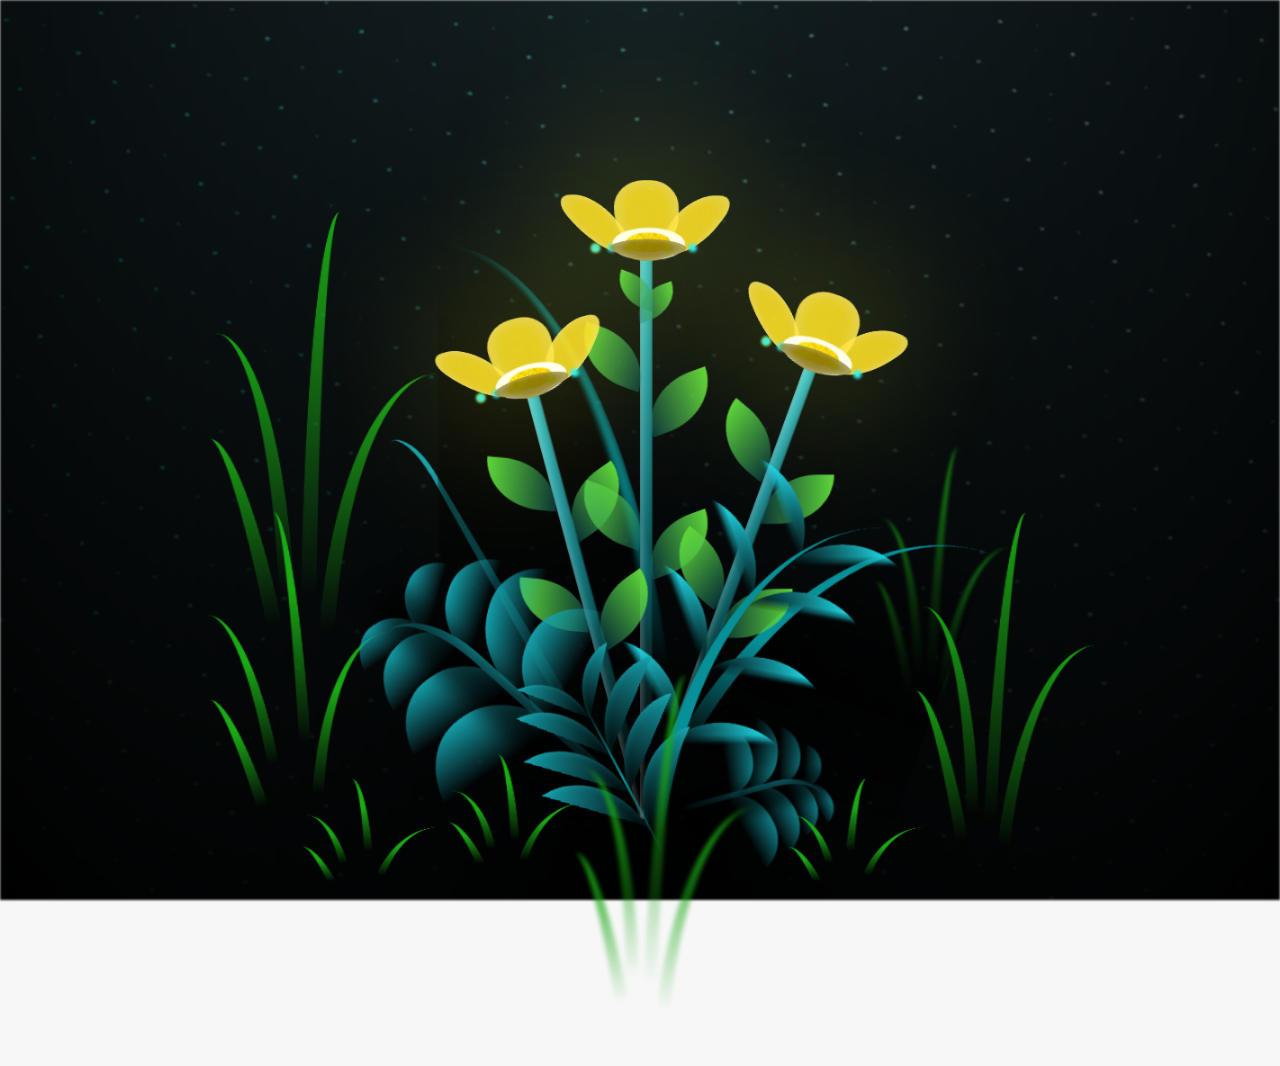
<file: flower.html>
<!DOCTYPE html>
<html lang="es">
  <head>
    <meta charset="UTF-8" />
    <meta http-equiv="X-UA-Compatible" content="IE=edge" />
    <meta name="viewport" content="width=device-width, initial-scale=1.0" />
    <link rel="stylesheet" href="css/main.css" />
    <link rel="icon" href="img/flowers.png" type="image/x-icon" />
    <title>EMILI </title>
  </head>
  <body class="container">
    <audio src="sound/ChristianBasso&HaienQiu-Flowers.mp3" autoplay></audio>
    <div id="lyrics">
     
    </div>
    <h1 class="titulo">Estas flores amarillas son un reflejo de la alegría que traes a mi vida. <br> <br>
      Gracias por iluminar mis días con tu presencia.</h1>
  
    <div class="night"></div>
    <div class="flowers">
      <div class="flower flower--1">
        <div class="flower__leafs flower__leafs--1">
          <div class="flower__leaf flower__leaf--1"></div>
          <div class="flower__leaf flower__leaf--2"></div>
          <div class="flower__leaf flower__leaf--3"></div>
          <div class="flower__leaf flower__leaf--4"></div>
          <div class="flower__white-circle"></div>

          <div class="flower__light flower__light--1"></div>
          <div class="flower__light flower__light--2"></div>
          <div class="flower__light flower__light--3"></div>
          <div class="flower__light flower__light--4"></div>
          <div class="flower__light flower__light--5"></div>
          <div class="flower__light flower__light--6"></div>
          <div class="flower__light flower__light--7"></div>
          <div class="flower__light flower__light--8"></div>
        </div>
        <div class="flower__line">
          <div class="flower__line__leaf flower__line__leaf--1"></div>
          <div class="flower__line__leaf flower__line__leaf--2"></div>
          <div class="flower__line__leaf flower__line__leaf--3"></div>
          <div class="flower__line__leaf flower__line__leaf--4"></div>
          <div class="flower__line__leaf flower__line__leaf--5"></div>
          <div class="flower__line__leaf flower__line__leaf--6"></div>
        </div>
      </div>

      <div class="flower flower--2">
        <div class="flower__leafs flower__leafs--2">
          <div class="flower__leaf flower__leaf--1"></div>
          <div class="flower__leaf flower__leaf--2"></div>
          <div class="flower__leaf flower__leaf--3"></div>
          <div class="flower__leaf flower__leaf--4"></div>
          <div class="flower__white-circle"></div>

          <div class="flower__light flower__light--1"></div>
          <div class="flower__light flower__light--2"></div>
          <div class="flower__light flower__light--3"></div>
          <div class="flower__light flower__light--4"></div>
          <div class="flower__light flower__light--5"></div>
          <div class="flower__light flower__light--6"></div>
          <div class="flower__light flower__light--7"></div>
          <div class="flower__light flower__light--8"></div>
        </div>
        <div class="flower__line">
          <div class="flower__line__leaf flower__line__leaf--1"></div>
          <div class="flower__line__leaf flower__line__leaf--2"></div>
          <div class="flower__line__leaf flower__line__leaf--3"></div>
          <div class="flower__line__leaf flower__line__leaf--4"></div>
        </div>
      </div>

      <div class="flower flower--3">
        <div class="flower__leafs flower__leafs--3">
          <div class="flower__leaf flower__leaf--1"></div>
          <div class="flower__leaf flower__leaf--2"></div>
          <div class="flower__leaf flower__leaf--3"></div>
          <div class="flower__leaf flower__leaf--4"></div>
          <div class="flower__white-circle"></div>

          <div class="flower__light flower__light--1"></div>
          <div class="flower__light flower__light--2"></div>
          <div class="flower__light flower__light--3"></div>
          <div class="flower__light flower__light--4"></div>
          <div class="flower__light flower__light--5"></div>
          <div class="flower__light flower__light--6"></div>
          <div class="flower__light flower__light--7"></div>
          <div class="flower__light flower__light--8"></div>
        </div>
        <div class="flower__line">
          <div class="flower__line__leaf flower__line__leaf--1"></div>
          <div class="flower__line__leaf flower__line__leaf--2"></div>
          <div class="flower__line__leaf flower__line__leaf--3"></div>
          <div class="flower__line__leaf flower__line__leaf--4"></div>
        </div>
      </div>

      <div class="grow-ans" style="--d: 1.2s">
        <div class="flower__g-long">
          <div class="flower__g-long__top"></div>
          <div class="flower__g-long__bottom"></div>
        </div>
      </div>

      <div class="growing-grass">
        <div class="flower__grass flower__grass--1">
          <div class="flower__grass--top"></div>
          <div class="flower__grass--bottom"></div>
          <div class="flower__grass__leaf flower__grass__leaf--1"></div>
          <div class="flower__grass__leaf flower__grass__leaf--2"></div>
          <div class="flower__grass__leaf flower__grass__leaf--3"></div>
          <div class="flower__grass__leaf flower__grass__leaf--4"></div>
          <div class="flower__grass__leaf flower__grass__leaf--5"></div>
          <div class="flower__grass__leaf flower__grass__leaf--6"></div>
          <div class="flower__grass__leaf flower__grass__leaf--7"></div>
          <div class="flower__grass__leaf flower__grass__leaf--8"></div>
          <div class="flower__grass__overlay"></div>
        </div>
      </div>

      <div class="growing-grass">
        <div class="flower__grass flower__grass--2">
          <div class="flower__grass--top"></div>
          <div class="flower__grass--bottom"></div>
          <div class="flower__grass__leaf flower__grass__leaf--1"></div>
          <div class="flower__grass__leaf flower__grass__leaf--2"></div>
          <div class="flower__grass__leaf flower__grass__leaf--3"></div>
          <div class="flower__grass__leaf flower__grass__leaf--4"></div>
          <div class="flower__grass__leaf flower__grass__leaf--5"></div>
          <div class="flower__grass__leaf flower__grass__leaf--6"></div>
          <div class="flower__grass__leaf flower__grass__leaf--7"></div>
          <div class="flower__grass__leaf flower__grass__leaf--8"></div>
          <div class="flower__grass__overlay"></div>
        </div>
      </div>

      <div class="grow-ans" style="--d: 2.4s">
        <div class="flower__g-right flower__g-right--1">
          <div class="leaf"></div>
        </div>
      </div>

      <div class="grow-ans" style="--d: 2.8s">
        <div class="flower__g-right flower__g-right--2">
          <div class="leaf"></div>
        </div>
      </div>

      <div class="grow-ans" style="--d: 2.8s">
        <div class="flower__g-front">
          <div
            class="flower__g-front__leaf-wrapper flower__g-front__leaf-wrapper--1"
          >
            <div class="flower__g-front__leaf"></div>
          </div>
          <div
            class="flower__g-front__leaf-wrapper flower__g-front__leaf-wrapper--2"
          >
            <div class="flower__g-front__leaf"></div>
          </div>
          <div
            class="flower__g-front__leaf-wrapper flower__g-front__leaf-wrapper--3"
          >
            <div class="flower__g-front__leaf"></div>
          </div>
          <div
            class="flower__g-front__leaf-wrapper flower__g-front__leaf-wrapper--4"
          >
            <div class="flower__g-front__leaf"></div>
          </div>
          <div
            class="flower__g-front__leaf-wrapper flower__g-front__leaf-wrapper--5"
          >
            <div class="flower__g-front__leaf"></div>
          </div>
          <div
            class="flower__g-front__leaf-wrapper flower__g-front__leaf-wrapper--6"
          >
            <div class="flower__g-front__leaf"></div>
          </div>
          <div
            class="flower__g-front__leaf-wrapper flower__g-front__leaf-wrapper--7"
          >
            <div class="flower__g-front__leaf"></div>
          </div>
          <div
            class="flower__g-front__leaf-wrapper flower__g-front__leaf-wrapper--8"
          >
            <div class="flower__g-front__leaf"></div>
          </div>
          <div class="flower__g-front__line"></div>
        </div>
      </div>

      <div class="grow-ans" style="--d: 3.2s">
        <div class="flower__g-fr">
          <div class="leaf"></div>
          <div class="flower__g-fr__leaf flower__g-fr__leaf--1"></div>
          <div class="flower__g-fr__leaf flower__g-fr__leaf--2"></div>
          <div class="flower__g-fr__leaf flower__g-fr__leaf--3"></div>
          <div class="flower__g-fr__leaf flower__g-fr__leaf--4"></div>
          <div class="flower__g-fr__leaf flower__g-fr__leaf--5"></div>
          <div class="flower__g-fr__leaf flower__g-fr__leaf--6"></div>
          <div class="flower__g-fr__leaf flower__g-fr__leaf--7"></div>
          <div class="flower__g-fr__leaf flower__g-fr__leaf--8"></div>
        </div>
      </div>

      <div class="long-g long-g--0">
        <div class="grow-ans" style="--d: 3s">
          <div class="leaf leaf--0"></div>
        </div>
        <div class="grow-ans" style="--d: 2.2s">
          <div class="leaf leaf--1"></div>
        </div>
        <div class="grow-ans" style="--d: 3.4s">
          <div class="leaf leaf--2"></div>
        </div>
        <div class="grow-ans" style="--d: 3.6s">
          <div class="leaf leaf--3"></div>
        </div>
      </div>

      <div class="long-g long-g--1">
        <div class="grow-ans" style="--d: 3.6s">
          <div class="leaf leaf--0"></div>
        </div>
        <div class="grow-ans" style="--d: 3.8s">
          <div class="leaf leaf--1"></div>
        </div>
        <div class="grow-ans" style="--d: 4s">
          <div class="leaf leaf--2"></div>
        </div>
        <div class="grow-ans" style="--d: 4.2s">
          <div class="leaf leaf--3"></div>
        </div>
      </div>

      <div class="long-g long-g--2">
        <div class="grow-ans" style="--d: 4s">
          <div class="leaf leaf--0"></div>
        </div>
        <div class="grow-ans" style="--d: 4.2s">
          <div class="leaf leaf--1"></div>
        </div>
        <div class="grow-ans" style="--d: 4.4s">
          <div class="leaf leaf--2"></div>
        </div>
        <div class="grow-ans" style="--d: 4.6s">
          <div class="leaf leaf--3"></div>
        </div>
      </div>

      <div class="long-g long-g--3">
        <div class="grow-ans" style="--d: 4s">
          <div class="leaf leaf--0"></div>
        </div>
        <div class="grow-ans" style="--d: 4.2s">
          <div class="leaf leaf--1"></div>
        </div>
        <div class="grow-ans" style="--d: 3s">
          <div class="leaf leaf--2"></div>
        </div>
        <div class="grow-ans" style="--d: 3.6s">
          <div class="leaf leaf--3"></div>
        </div>
      </div>

      <div class="long-g long-g--4">
        <div class="grow-ans" style="--d: 4s">
          <div class="leaf leaf--0"></div>
        </div>
        <div class="grow-ans" style="--d: 4.2s">
          <div class="leaf leaf--1"></div>
        </div>
        <div class="grow-ans" style="--d: 3s">
          <div class="leaf leaf--2"></div>
        </div>
        <div class="grow-ans" style="--d: 3.6s">
          <div class="leaf leaf--3"></div>
        </div>
      </div>

      <div class="long-g long-g--5 eliminar">
        <div class="grow-ans" style="--d: 4s">
          <div class="leaf leaf--0"></div>
        </div>
        <div class="grow-ans" style="--d: 4.2s">
          <div class="leaf leaf--1"></div>
        </div>
        <div class="grow-ans" style="--d: 3s">
          <div class="leaf leaf--2"></div>
        </div>
        <div class="grow-ans" style="--d: 3.6s">
          <div class="leaf leaf--3"></div>
        </div>
      </div>

      <div class="long-g long-g--6">
        <div class="grow-ans" style="--d: 4.2s">
          <div class="leaf leaf--0"></div>
        </div>
        <div class="grow-ans" style="--d: 4.4s">
          <div class="leaf leaf--1"></div>
        </div>
        <div class="grow-ans" style="--d: 4.6s">
          <div class="leaf leaf--2"></div>
        </div>
        <div class="grow-ans" style="--d: 4.8s">
          <div class="leaf leaf--3"></div>
        </div>
      </div>

      <div class="long-g long-g--7">
        <div class="grow-ans" style="--d: 3s">
          <div class="leaf leaf--0"></div>
        </div>
        <div class="grow-ans" style="--d: 3.2s">
          <div class="leaf leaf--1"></div>
        </div>
        <div class="grow-ans" style="--d: 3.5s">
          <div class="leaf leaf--2"></div>
        </div>
        <div class="grow-ans" style="--d: 3.6s">
          <div class="leaf leaf--3"></div>
        </div>
      </div>
    </div>
    <script src="anim.js"></script>
    <script src="main.js"></script>
  </body>
</html>
</file>
<file: css/main.css>
*,
*::after,
*::before {
  padding: 0;
  margin: 0;
  box-sizing: border-box;
}

:root {
  --dark-color: #000;
}

body {
  display: flex;
  align-items: flex-end;
  justify-content: center;
  min-height: 100vh;
  background-color: var(--dark-color);
  overflow: hidden;
  perspective: 1000px;
}

#lyrics {
  font-size: 28px;
  font-family: "Franklin Gothic Medium", "Arial Narrow", Arial, sans-serif;
  color: white;
  position: absolute;
  margin-bottom: 40%;
  z-index: 1;
  font-weight: bold;
  letter-spacing: 4px;
}
@media only screen and (max-width: 600px) {
  /* Estilos específicos para dispositivos con un ancho máximo de 600px */
  #lyrics {
      font-size: 14px; /* Reduce el tamaño del texto para dispositivos más pequeños */
      margin-bottom: 530px;
      letter-spacing: 3px;
  }

}
.titulo {
  margin-bottom: 180px;
  font-family: "Arial Narrow", Arial, sans-serif;
  color: yellow;
  position: absolute;
  font-weight: bold;
  letter-spacing: 10px;
  opacity: 0;
  animation: fadeIn 3s ease-in-out forwards;
  text-align: center;
}
@keyframes fadeIn {
  from {
    opacity: 0;
  }
  to {
    opacity: 1;
  }
}

.night {
  z-index: -1;
  position: absolute;
  left: 50%;
  top: 0;
  transform: translateX(-50%);
  width: 100%;
  height: 100%;
  filter: blur(0.1vmin);
  background-image: radial-gradient(
      ellipse at top,
      transparent 0%,
      var(--dark-color)
    ),
    radial-gradient(
      ellipse at bottom,
      var(--dark-color),
      rgba(145, 233, 255, 0.2)
    ),
    repeating-linear-gradient(
      220deg,
      rgb(0, 0, 0) 0px,
      rgb(0, 0, 0) 19px,
      transparent 19px,
      transparent 22px
    ),
    repeating-linear-gradient(
      189deg,
      rgb(0, 0, 0) 0px,
      rgb(0, 0, 0) 19px,
      transparent 19px,
      transparent 22px
    ),
    repeating-linear-gradient(
      148deg,
      rgb(0, 0, 0) 0px,
      rgb(0, 0, 0) 19px,
      transparent 19px,
      transparent 22px
    ),
    linear-gradient(90deg, rgb(0, 255, 250), rgb(240, 240, 240));
}

.flowers {
  position: relative;
  transform: scale(0.9);
  /*margin-bottom: 100px;
  */
}

@media only screen and (max-width: 600px) {
  /* Estilos específicos para dispositivos con un ancho máximo de 600px */
.flowers {
      font-size: 14px;
      margin-bottom: 35%;
      letter-spacing: 3px;
      transform: scale(1.0);
}
.eliminar{
    display: none;
  }
}

.flower {
  position: absolute;
  bottom: 10vmin;
  transform-origin: bottom center;
  z-index: 10;
  --fl-speed: 0.8s;
}
.flower--1 {
  -webkit-animation: moving-flower-1 4s linear infinite;
  animation: moving-flower-1 4s linear infinite;
}
.flower--1 .flower__line {
  height: 70vmin;
  -webkit-animation-delay: 0.3s;
  animation-delay: 0.3s;
}
.flower--1 .flower__line__leaf--1 {
  -webkit-animation: blooming-leaf-right var(--fl-speed) 1.6s backwards;
  animation: blooming-leaf-right var(--fl-speed) 1.6s backwards;
}
.flower--1 .flower__line__leaf--2 {
  -webkit-animation: blooming-leaf-right var(--fl-speed) 1.4s backwards;
  animation: blooming-leaf-right var(--fl-speed) 1.4s backwards;
}
.flower--1 .flower__line__leaf--3 {
  -webkit-animation: blooming-leaf-left var(--fl-speed) 1.2s backwards;
  animation: blooming-leaf-left var(--fl-speed) 1.2s backwards;
}
.flower--1 .flower__line__leaf--4 {
  -webkit-animation: blooming-leaf-left var(--fl-speed) 1s backwards;
  animation: blooming-leaf-left var(--fl-speed) 1s backwards;
}
.flower--1 .flower__line__leaf--5 {
  -webkit-animation: blooming-leaf-right var(--fl-speed) 1.8s backwards;
  animation: blooming-leaf-right var(--fl-speed) 1.8s backwards;
}
.flower--1 .flower__line__leaf--6 {
  -webkit-animation: blooming-leaf-left var(--fl-speed) 2s backwards;
  animation: blooming-leaf-left var(--fl-speed) 2s backwards;
}
.flower--2 {
  left: 50%;
  transform: rotate(20deg);
  -webkit-animation: moving-flower-2 4s linear infinite;
  animation: moving-flower-2 4s linear infinite;
}
.flower--2 .flower__line {
  height: 60vmin;
  -webkit-animation-delay: 0.6s;
  animation-delay: 0.6s;
}
.flower--2 .flower__line__leaf--1 {
  -webkit-animation: blooming-leaf-right var(--fl-speed) 1.9s backwards;
  animation: blooming-leaf-right var(--fl-speed) 1.9s backwards;
}
.flower--2 .flower__line__leaf--2 {
  -webkit-animation: blooming-leaf-right var(--fl-speed) 1.7s backwards;
  animation: blooming-leaf-right var(--fl-speed) 1.7s backwards;
}
.flower--2 .flower__line__leaf--3 {
  -webkit-animation: blooming-leaf-left var(--fl-speed) 1.5s backwards;
  animation: blooming-leaf-left var(--fl-speed) 1.5s backwards;
}
.flower--2 .flower__line__leaf--4 {
  -webkit-animation: blooming-leaf-left var(--fl-speed) 1.3s backwards;
  animation: blooming-leaf-left var(--fl-speed) 1.3s backwards;
}
.flower--3 {
  left: 50%;
  transform: rotate(-15deg);
  -webkit-animation: moving-flower-3 4s linear infinite;
  animation: moving-flower-3 4s linear infinite;
}
.flower--3 .flower__line {
  -webkit-animation-delay: 0.9s;
  animation-delay: 0.9s;
}
.flower--3 .flower__line__leaf--1 {
  -webkit-animation: blooming-leaf-right var(--fl-speed) 2.5s backwards;
  animation: blooming-leaf-right var(--fl-speed) 2.5s backwards;
}
.flower--3 .flower__line__leaf--2 {
  -webkit-animation: blooming-leaf-right var(--fl-speed) 2.3s backwards;
  animation: blooming-leaf-right var(--fl-speed) 2.3s backwards;
}
.flower--3 .flower__line__leaf--3 {
  -webkit-animation: blooming-leaf-left var(--fl-speed) 2.1s backwards;
  animation: blooming-leaf-left var(--fl-speed) 2.1s backwards;
}
.flower--3 .flower__line__leaf--4 {
  -webkit-animation: blooming-leaf-left var(--fl-speed) 1.9s backwards;
  animation: blooming-leaf-left var(--fl-speed) 1.9s backwards;
}
.flower__leafs {
  position: relative;
  -webkit-animation: blooming-flower 2s backwards;
  animation: blooming-flower 2s backwards;
}
.flower__leafs--1 {
  -webkit-animation-delay: 1.1s;
  animation-delay: 1.1s;
}
.flower__leafs--2 {
  -webkit-animation-delay: 1.4s;
  animation-delay: 1.4s;
}
.flower__leafs--3 {
  -webkit-animation-delay: 1.7s;
  animation-delay: 1.7s;
}
.flower__leafs::after {
  content: "";
  position: absolute;
  left: 0;
  top: 0;
  transform: translate(-50%, -100%);
  width: 8vmin;
  height: 8vmin;
  background-color: #f9fd25;
  /* background-color: #fd2525; */
  filter: blur(10vmin);
}
.flower__leaf {
  position: absolute;
  bottom: 0;
  left: 50%;
  width: 8vmin;
  height: 11vmin;
  border-radius: 51% 49% 47% 53%/44% 45% 55% 69%;
  background-color: #253bfd;
  background-color: #fddd25;
  transform-origin: bottom center;
  opacity: 0.9;
  box-shadow: inset 0 0 2vmin rgba(255, 255, 255, 0.5);
}
.flower__leaf--1 {
  transform: translate(-10%, 1%) rotateY(40deg) rotateX(-50deg);
}
.flower__leaf--2 {
  transform: translate(-50%, -4%) rotateX(40deg);
}
.flower__leaf--3 {
  transform: translate(-90%, 0%) rotateY(45deg) rotateX(50deg);
}
.flower__leaf--4 {
  width: 8vmin;
  height: 8vmin;
  transform-origin: bottom left;
  border-radius: 4vmin 10vmin 4vmin 4vmin;
  transform: translate(0%, 18%) rotateX(70deg) rotate(-43deg);
  background-color: #7c6901;
  z-index: 1;
  opacity: 0.8;
}
.flower__white-circle {
  position: absolute;
  left: -3.5vmin;
  top: -3vmin;
  width: 9vmin;
  height: 4vmin;
  border-radius: 50%;
  background-color: #fff;
}
.flower__white-circle::after {
  content: "";
  position: absolute;
  left: 50%;
  top: 45%;
  transform: translate(-50%, -50%);
  width: 60%;
  height: 60%;
  border-radius: inherit;
  background-image: repeating-linear-gradient(
      135deg,
      rgba(0, 0, 0, 0.03) 0px,
      rgba(0, 0, 0, 0.03) 1px,
      transparent 1px,
      transparent 12px
    ),
    repeating-linear-gradient(
      45deg,
      rgba(0, 0, 0, 0.03) 0px,
      rgba(0, 0, 0, 0.03) 1px,
      transparent 1px,
      transparent 12px
    ),
    repeating-linear-gradient(
      67.5deg,
      rgba(0, 0, 0, 0.03) 0px,
      rgba(0, 0, 0, 0.03) 1px,
      transparent 1px,
      transparent 12px
    ),
    repeating-linear-gradient(
      135deg,
      rgba(0, 0, 0, 0.03) 0px,
      rgba(0, 0, 0, 0.03) 1px,
      transparent 1px,
      transparent 12px
    ),
    repeating-linear-gradient(
      45deg,
      rgba(0, 0, 0, 0.03) 0px,
      rgba(0, 0, 0, 0.03) 1px,
      transparent 1px,
      transparent 12px
    ),
    repeating-linear-gradient(
      112.5deg,
      rgba(0, 0, 0, 0.03) 0px,
      rgba(0, 0, 0, 0.03) 1px,
      transparent 1px,
      transparent 12px
    ),
    repeating-linear-gradient(
      112.5deg,
      rgba(0, 0, 0, 0.03) 0px,
      rgba(0, 0, 0, 0.03) 1px,
      transparent 1px,
      transparent 12px
    ),
    repeating-linear-gradient(
      45deg,
      rgba(0, 0, 0, 0.03) 0px,
      rgba(0, 0, 0, 0.03) 1px,
      transparent 1px,
      transparent 12px
    ),
    repeating-linear-gradient(
      22.5deg,
      rgba(0, 0, 0, 0.03) 0px,
      rgba(0, 0, 0, 0.03) 1px,
      transparent 1px,
      transparent 12px
    ),
    repeating-linear-gradient(
      45deg,
      rgba(0, 0, 0, 0.03) 0px,
      rgba(0, 0, 0, 0.03) 1px,
      transparent 1px,
      transparent 12px
    ),
    repeating-linear-gradient(
      22.5deg,
      rgba(0, 0, 0, 0.03) 0px,
      rgba(0, 0, 0, 0.03) 1px,
      transparent 1px,
      transparent 12px
    ),
    repeating-linear-gradient(
      135deg,
      rgba(0, 0, 0, 0.03) 0px,
      rgba(0, 0, 0, 0.03) 1px,
      transparent 1px,
      transparent 12px
    ),
    repeating-linear-gradient(
      157.5deg,
      rgba(0, 0, 0, 0.03) 0px,
      rgba(0, 0, 0, 0.03) 1px,
      transparent 1px,
      transparent 12px
    ),
    repeating-linear-gradient(
      67.5deg,
      rgba(0, 0, 0, 0.03) 0px,
      rgba(0, 0, 0, 0.03) 1px,
      transparent 1px,
      transparent 12px
    ),
    repeating-linear-gradient(
      67.5deg,
      rgba(0, 0, 0, 0.03) 0px,
      rgba(0, 0, 0, 0.03) 1px,
      transparent 1px,
      transparent 12px
    ),
    linear-gradient(90deg, rgb(255, 235, 18), rgb(255, 206, 0));
}
.flower__line {
  height: 55vmin;
  width: 1.5vmin;
  background-image: linear-gradient(
      to left,
      rgba(0, 0, 0, 0.2),
      transparent,
      rgba(255, 255, 255, 0.2)
    ),
    linear-gradient(to top, transparent 10%, #14757a, #39c6d6);
  box-shadow: inset 0 0 2px rgba(0, 0, 0, 0.5);
  -webkit-animation: grow-flower-tree 4s backwards;
  animation: grow-flower-tree 4s backwards;
}
.flower__line__leaf {
  --w: 7vmin;
  --h: calc(var(--w) + 2vmin);
  position: absolute;
  top: 20%;
  left: 90%;
  width: var(--w);
  height: var(--h);
  border-top-right-radius: var(--h);
  border-bottom-left-radius: var(--h);
  background-image: linear-gradient(to top, rgba(20, 117, 122, 0.4), #5ed639);
}
.flower__line__leaf--1 {
  transform: rotate(70deg) rotateY(30deg);
}
.flower__line__leaf--2 {
  top: 45%;
  transform: rotate(70deg) rotateY(30deg);
}
.flower__line__leaf--3,
.flower__line__leaf--4,
.flower__line__leaf--6 {
  border-top-right-radius: 0;
  border-bottom-left-radius: 0;
  border-top-left-radius: var(--h);
  border-bottom-right-radius: var(--h);
  left: -460%;
  top: 12%;
  transform: rotate(-70deg) rotateY(30deg);
}
.flower__line__leaf--4 {
  top: 40%;
}
.flower__line__leaf--5 {
  top: 0;
  transform-origin: left;
  transform: rotate(70deg) rotateY(30deg) scale(0.6);
}
.flower__line__leaf--6 {
  top: -2%;
  left: -450%;
  transform-origin: right;
  transform: rotate(-70deg) rotateY(30deg) scale(0.6);
}
.flower__light {
  position: absolute;
  bottom: 0vmin;
  width: 1vmin;
  height: 1vmin;
  background-color: rgb(255, 251, 0);
  border-radius: 50%;
  filter: blur(0.2vmin);
  -webkit-animation: light-ans 4s linear infinite backwards;
  animation: light-ans 4s linear infinite backwards;
}
.flower__light:nth-child(odd) {
  background-color: #23f0ff;
}
.flower__light--1 {
  left: -2vmin;
  -webkit-animation-delay: 1s;
  animation-delay: 1s;
}
.flower__light--2 {
  left: 3vmin;
  -webkit-animation-delay: 0.5s;
  animation-delay: 0.5s;
}
.flower__light--3 {
  left: -6vmin;
  -webkit-animation-delay: 0.3s;
  animation-delay: 0.3s;
}
.flower__light--4 {
  left: 6vmin;
  -webkit-animation-delay: 0.9s;
  animation-delay: 0.9s;
}
.flower__light--5 {
  left: -1vmin;
  -webkit-animation-delay: 1.5s;
  animation-delay: 1.5s;
}
.flower__light--6 {
  left: -4vmin;
  -webkit-animation-delay: 3s;
  animation-delay: 3s;
}
.flower__light--7 {
  left: 3vmin;
  -webkit-animation-delay: 2s;
  animation-delay: 2s;
}
.flower__light--8 {
  left: -6vmin;
  -webkit-animation-delay: 3.5s;
  animation-delay: 3.5s;
}
.flower__grass {
  --c: #159faa;
  --line-w: 1.5vmin;
  position: absolute;
  bottom: 12vmin;
  left: -7vmin;
  display: flex;
  flex-direction: column;
  align-items: flex-end;
  z-index: 20;
  transform-origin: bottom center;
  transform: rotate(-48deg) rotateY(40deg);
}
.flower__grass--1 {
  -webkit-animation: moving-grass 2s linear infinite;
  animation: moving-grass 2s linear infinite;
}
.flower__grass--2 {
  left: 2vmin;
  bottom: 10vmin;
  transform: scale(0.5) rotate(75deg) rotateX(10deg) rotateY(-200deg);
  opacity: 0.8;
  z-index: 0;
  -webkit-animation: moving-grass--2 1.5s linear infinite;
  animation: moving-grass--2 1.5s linear infinite;
}
.flower__grass--top {
  width: 7vmin;
  height: 10vmin;
  border-top-right-radius: 100%;
  border-right: var(--line-w) solid var(--c);
  transform-origin: bottom center;
  transform: rotate(-2deg);
}
.flower__grass--bottom {
  margin-top: -2px;
  width: var(--line-w);
  height: 25vmin;
  background-image: linear-gradient(to top, transparent, var(--c));
}
.flower__grass__leaf {
  --size: 10vmin;
  position: absolute;
  width: calc(var(--size) * 2.1);
  height: var(--size);
  border-top-left-radius: var(--size);
  border-top-right-radius: var(--size);
  background-image: linear-gradient(
    to top,
    transparent,
    transparent 30%,
    var(--c)
  );
  z-index: 100;
}
.flower__grass__leaf--1 {
  top: -6%;
  left: 30%;
  --size: 6vmin;
  transform: rotate(-20deg);
  -webkit-animation: growing-grass-ans--1 2s 2.6s backwards;
  animation: growing-grass-ans--1 2s 2.6s backwards;
}
@-webkit-keyframes growing-grass-ans--1 {
  0% {
    transform-origin: bottom left;
    transform: rotate(-20deg) scale(0);
  }
}
@keyframes growing-grass-ans--1 {
  0% {
    transform-origin: bottom left;
    transform: rotate(-20deg) scale(0);
  }
}
.flower__grass__leaf--2 {
  top: -5%;
  left: -110%;
  --size: 6vmin;
  transform: rotate(10deg);
  -webkit-animation: growing-grass-ans--2 2s 2.4s linear backwards;
  animation: growing-grass-ans--2 2s 2.4s linear backwards;
}
@-webkit-keyframes growing-grass-ans--2 {
  0% {
    transform-origin: bottom right;
    transform: rotate(10deg) scale(0);
  }
}
@keyframes growing-grass-ans--2 {
  0% {
    transform-origin: bottom right;
    transform: rotate(10deg) scale(0);
  }
}
.flower__grass__leaf--3 {
  top: 5%;
  left: 60%;
  --size: 8vmin;
  transform: rotate(-18deg) rotateX(-20deg);
  -webkit-animation: growing-grass-ans--3 2s 2.2s linear backwards;
  animation: growing-grass-ans--3 2s 2.2s linear backwards;
}
@-webkit-keyframes growing-grass-ans--3 {
  0% {
    transform-origin: bottom left;
    transform: rotate(-18deg) rotateX(-20deg) scale(0);
  }
}
@keyframes growing-grass-ans--3 {
  0% {
    transform-origin: bottom left;
    transform: rotate(-18deg) rotateX(-20deg) scale(0);
  }
}
.flower__grass__leaf--4 {
  top: 6%;
  left: -135%;
  --size: 8vmin;
  transform: rotate(2deg);
  -webkit-animation: growing-grass-ans--4 2s 2s linear backwards;
  animation: growing-grass-ans--4 2s 2s linear backwards;
}
@-webkit-keyframes growing-grass-ans--4 {
  0% {
    transform-origin: bottom right;
    transform: rotate(2deg) scale(0);
  }
}
@keyframes growing-grass-ans--4 {
  0% {
    transform-origin: bottom right;
    transform: rotate(2deg) scale(0);
  }
}
.flower__grass__leaf--5 {
  top: 20%;
  left: 60%;
  --size: 10vmin;
  transform: rotate(-24deg) rotateX(-20deg);
  -webkit-animation: growing-grass-ans--5 2s 1.8s linear backwards;
  animation: growing-grass-ans--5 2s 1.8s linear backwards;
}
@-webkit-keyframes growing-grass-ans--5 {
  0% {
    transform-origin: bottom left;
    transform: rotate(-24deg) rotateX(-20deg) scale(0);
  }
}
@keyframes growing-grass-ans--5 {
  0% {
    transform-origin: bottom left;
    transform: rotate(-24deg) rotateX(-20deg) scale(0);
  }
}
.flower__grass__leaf--6 {
  top: 22%;
  left: -180%;
  --size: 10vmin;
  transform: rotate(10deg);
  -webkit-animation: growing-grass-ans--6 2s 1.6s linear backwards;
  animation: growing-grass-ans--6 2s 1.6s linear backwards;
}
@-webkit-keyframes growing-grass-ans--6 {
  0% {
    transform-origin: bottom right;
    transform: rotate(10deg) scale(0);
  }
}
@keyframes growing-grass-ans--6 {
  0% {
    transform-origin: bottom right;
    transform: rotate(10deg) scale(0);
  }
}
.flower__grass__leaf--7 {
  top: 39%;
  left: 70%;
  --size: 10vmin;
  transform: rotate(-10deg);
  -webkit-animation: growing-grass-ans--7 2s 1.4s linear backwards;
  animation: growing-grass-ans--7 2s 1.4s linear backwards;
}
@-webkit-keyframes growing-grass-ans--7 {
  0% {
    transform-origin: bottom left;
    transform: rotate(-10deg) scale(0);
  }
}
@keyframes growing-grass-ans--7 {
  0% {
    transform-origin: bottom left;
    transform: rotate(-10deg) scale(0);
  }
}
.flower__grass__leaf--8 {
  top: 40%;
  left: -215%;
  --size: 11vmin;
  transform: rotate(10deg);
  -webkit-animation: growing-grass-ans--8 2s 1.2s linear backwards;
  animation: growing-grass-ans--8 2s 1.2s linear backwards;
}
@-webkit-keyframes growing-grass-ans--8 {
  0% {
    transform-origin: bottom right;
    transform: rotate(10deg) scale(0);
  }
}
@keyframes growing-grass-ans--8 {
  0% {
    transform-origin: bottom right;
    transform: rotate(10deg) scale(0);
  }
}
.flower__grass__overlay {
  position: absolute;
  top: -10%;
  right: 0%;
  width: 100%;
  height: 100%;
  background-color: rgba(0, 0, 0, 0.6);
  filter: blur(1.5vmin);
  z-index: 100;
}
.flower__g-long {
  --w: 2vmin;
  --h: 6vmin;
  --c: #159faa;
  position: absolute;
  bottom: 10vmin;
  left: -3vmin;
  transform-origin: bottom center;
  transform: rotate(-30deg) rotateY(-20deg);
  display: flex;
  flex-direction: column;
  align-items: flex-end;
  -webkit-animation: flower-g-long-ans 3s linear infinite;
  animation: flower-g-long-ans 3s linear infinite;
}
@-webkit-keyframes flower-g-long-ans {
  0%,
  100% {
    transform: rotate(-30deg) rotateY(-20deg);
  }
  50% {
    transform: rotate(-32deg) rotateY(-20deg);
  }
}
@keyframes flower-g-long-ans {
  0%,
  100% {
    transform: rotate(-30deg) rotateY(-20deg);
  }
  50% {
    transform: rotate(-32deg) rotateY(-20deg);
  }
}
.flower__g-long__top {
  top: calc(var(--h) * -1);
  width: calc(var(--w) + 1vmin);
  height: var(--h);
  border-top-right-radius: 100%;
  border-right: 0.7vmin solid var(--c);
  transform: translate(-0.7vmin, 1vmin);
}
.flower__g-long__bottom {
  width: var(--w);
  height: 50vmin;
  transform-origin: bottom center;
  background-image: linear-gradient(to top, transparent 30%, var(--c));
  box-shadow: inset 0 0 2px rgba(0, 0, 0, 0.5);
  -webkit-clip-path: polygon(35% 0, 65% 1%, 100% 100%, 0% 100%);
  clip-path: polygon(35% 0, 65% 1%, 100% 100%, 0% 100%);
}
.flower__g-right {
  position: absolute;
  bottom: 6vmin;
  left: -2vmin;
  transform-origin: bottom left;
  transform: rotate(20deg);
}
.flower__g-right .leaf {
  width: 30vmin;
  height: 50vmin;
  border-top-left-radius: 100%;
  border-left: 2vmin solid #079097;
  background-image: linear-gradient(
    to bottom,
    transparent,
    var(--dark-color) 60%
  );
  -webkit-mask-image: linear-gradient(to top, transparent 30%, #079097 60%);
}
.flower__g-right--1 {
  -webkit-animation: flower-g-right-ans 2.5s linear infinite;
  animation: flower-g-right-ans 2.5s linear infinite;
}
.flower__g-right--2 {
  left: 5vmin;
  transform: rotateY(-180deg);
  -webkit-animation: flower-g-right-ans--2 3s linear infinite;
  animation: flower-g-right-ans--2 3s linear infinite;
}
.flower__g-right--2 .leaf {
  height: 75vmin;
  filter: blur(0.3vmin);
  opacity: 0.8;
}
@-webkit-keyframes flower-g-right-ans {
  0%,
  100% {
    transform: rotate(20deg);
  }
  50% {
    transform: rotate(24deg) rotateX(-20deg);
  }
}
@keyframes flower-g-right-ans {
  0%,
  100% {
    transform: rotate(20deg);
  }
  50% {
    transform: rotate(24deg) rotateX(-20deg);
  }
}
@-webkit-keyframes flower-g-right-ans--2 {
  0%,
  100% {
    transform: rotateY(-180deg) rotate(0deg) rotateX(-20deg);
  }
  50% {
    transform: rotateY(-180deg) rotate(6deg) rotateX(-20deg);
  }
}
@keyframes flower-g-right-ans--2 {
  0%,
  100% {
    transform: rotateY(-180deg) rotate(0deg) rotateX(-20deg);
  }
  50% {
    transform: rotateY(-180deg) rotate(6deg) rotateX(-20deg);
  }
}
.flower__g-front {
  position: absolute;
  bottom: 6vmin;
  left: 2.5vmin;
  z-index: 100;
  transform-origin: bottom center;
  transform: rotate(-28deg) rotateY(30deg) scale(1.04);
  -webkit-animation: flower__g-front-ans 2s linear infinite;
  animation: flower__g-front-ans 2s linear infinite;
}
@-webkit-keyframes flower__g-front-ans {
  0%,
  100% {
    transform: rotate(-28deg) rotateY(30deg) scale(1.04);
  }
  50% {
    transform: rotate(-35deg) rotateY(40deg) scale(1.04);
  }
}
@keyframes flower__g-front-ans {
  0%,
  100% {
    transform: rotate(-28deg) rotateY(30deg) scale(1.04);
  }
  50% {
    transform: rotate(-35deg) rotateY(40deg) scale(1.04);
  }
}
.flower__g-front__line {
  width: 0.3vmin;
  height: 20vmin;
  background-image: linear-gradient(
    to top,
    transparent,
    #079097,
    transparent 100%
  );
  position: relative;
}
.flower__g-front__leaf-wrapper {
  position: absolute;
  top: 0;
  left: 0;
  transform-origin: bottom left;
  transform: rotate(10deg);
}
.flower__g-front__leaf-wrapper:nth-child(even) {
  left: 0vmin;
  transform: rotateY(-180deg) rotate(5deg);
  -webkit-animation: flower__g-front__leaf-left-ans 1s ease-in backwards;
  animation: flower__g-front__leaf-left-ans 1s ease-in backwards;
}
.flower__g-front__leaf-wrapper:nth-child(odd) {
  -webkit-animation: flower__g-front__leaf-ans 1s ease-in backwards;
  animation: flower__g-front__leaf-ans 1s ease-in backwards;
}
.flower__g-front__leaf-wrapper--1 {
  top: -8vmin;
  transform: scale(0.7);
  -webkit-animation: flower__g-front__leaf-ans 1s 5.5s ease-in backwards !important;
  animation: flower__g-front__leaf-ans 1s 5.5s ease-in backwards !important;
}
.flower__g-front__leaf-wrapper--2 {
  top: -8vmin;
  transform: rotateY(-180deg) scale(0.7) !important;
  -webkit-animation: flower__g-front__leaf-left-ans-2 1s 4.6s ease-in backwards !important;
  animation: flower__g-front__leaf-left-ans-2 1s 4.6s ease-in backwards !important;
}
.flower__g-front__leaf-wrapper--3 {
  top: -3vmin;
  -webkit-animation: flower__g-front__leaf-ans 1s 4.6s ease-in backwards;
  animation: flower__g-front__leaf-ans 1s 4.6s ease-in backwards;
}
.flower__g-front__leaf-wrapper--4 {
  top: -3vmin;
  transform: rotateY(-180deg) scale(0.9) !important;
  -webkit-animation: flower__g-front__leaf-left-ans-2 1s 4.6s ease-in backwards !important;
  animation: flower__g-front__leaf-left-ans-2 1s 4.6s ease-in backwards !important;
}
@-webkit-keyframes flower__g-front__leaf-left-ans-2 {
  0% {
    transform: rotateY(-180deg) scale(0);
  }
}
@keyframes flower__g-front__leaf-left-ans-2 {
  0% {
    transform: rotateY(-180deg) scale(0);
  }
}
.flower__g-front__leaf-wrapper--5,
.flower__g-front__leaf-wrapper--6 {
  top: 2vmin;
}
.flower__g-front__leaf-wrapper--7,
.flower__g-front__leaf-wrapper--8 {
  top: 6.5vmin;
}
.flower__g-front__leaf-wrapper--2 {
  -webkit-animation-delay: 5.2s !important;
  animation-delay: 5.2s !important;
}
.flower__g-front__leaf-wrapper--3 {
  -webkit-animation-delay: 4.9s !important;
  animation-delay: 4.9s !important;
}
.flower__g-front__leaf-wrapper--5 {
  -webkit-animation-delay: 4.3s !important;
  animation-delay: 4.3s !important;
}
.flower__g-front__leaf-wrapper--6 {
  -webkit-animation-delay: 4.1s !important;
  animation-delay: 4.1s !important;
}
.flower__g-front__leaf-wrapper--7 {
  -webkit-animation-delay: 3.8s !important;
  animation-delay: 3.8s !important;
}
.flower__g-front__leaf-wrapper--8 {
  -webkit-animation-delay: 3.5s !important;
  animation-delay: 3.5s !important;
}
@-webkit-keyframes flower__g-front__leaf-ans {
  0% {
    transform: rotate(10deg) scale(0);
  }
}
@keyframes flower__g-front__leaf-ans {
  0% {
    transform: rotate(10deg) scale(0);
  }
}
@-webkit-keyframes flower__g-front__leaf-left-ans {
  0% {
    transform: rotateY(-180deg) rotate(5deg) scale(0);
  }
}
@keyframes flower__g-front__leaf-left-ans {
  0% {
    transform: rotateY(-180deg) rotate(5deg) scale(0);
  }
}
.flower__g-front__leaf {
  width: 10vmin;
  height: 10vmin;
  border-radius: 100% 0% 0% 100%/100% 100% 0% 0%;
  box-shadow: inset 0 2px 1vmin hsla(184deg, 97%, 58%, 0.2);
  background-image: linear-gradient(
      to bottom left,
      transparent,
      var(--dark-color)
    ),
    linear-gradient(to bottom right, #159faa 50%, transparent 50%, transparent);
  -webkit-mask-image: linear-gradient(
    to bottom right,
    #159faa 50%,
    transparent 50%,
    transparent
  );
  mask-image: linear-gradient(
    to bottom right,
    #159faa 50%,
    transparent 50%,
    transparent
  );
}
.flower__g-fr {
  position: absolute;
  bottom: -4vmin;
  left: vmin;
  transform-origin: bottom left;
  z-index: 10;
  -webkit-animation: flower__g-fr-ans 2s linear infinite;
  animation: flower__g-fr-ans 2s linear infinite;
}
@-webkit-keyframes flower__g-fr-ans {
  0%,
  100% {
    transform: rotate(2deg);
  }
  50% {
    transform: rotate(4deg);
  }
}
@keyframes flower__g-fr-ans {
  0%,
  100% {
    transform: rotate(2deg);
  }
  50% {
    transform: rotate(4deg);
  }
}
.flower__g-fr .leaf {
  width: 30vmin;
  height: 50vmin;
  border-top-left-radius: 100%;
  border-left: 2vmin solid #079097;
  -webkit-mask-image: linear-gradient(to top, transparent 25%, #079097 50%);
  position: relative;
  z-index: 1;
}
.flower__g-fr__leaf {
  position: absolute;
  top: 0;
  left: 0;
  width: 10vmin;
  height: 10vmin;
  border-radius: 100% 0% 0% 100%/100% 100% 0% 0%;
  box-shadow: inset 0 2px 1vmin hsla(184deg, 97%, 58%, 0.2);
  background-image: linear-gradient(
      to bottom left,
      transparent,
      var(--dark-color) 98%
    ),
    linear-gradient(to bottom right, #23f0ff 45%, transparent 50%, transparent);
  -webkit-mask-image: linear-gradient(
    135deg,
    #159faa 40%,
    transparent 50%,
    transparent
  );
}
.flower__g-fr__leaf--1 {
  left: 20vmin;
  transform: rotate(45deg);
  -webkit-animation: flower__g-fr-leaft-ans-1 0.5s 5.2s linear backwards;
  animation: flower__g-fr-leaft-ans-1 0.5s 5.2s linear backwards;
}
@-webkit-keyframes flower__g-fr-leaft-ans-1 {
  0% {
    transform-origin: left;
    transform: rotate(45deg) scale(0);
  }
}
@keyframes flower__g-fr-leaft-ans-1 {
  0% {
    transform-origin: left;
    transform: rotate(45deg) scale(0);
  }
}
.flower__g-fr__leaf--2 {
  left: 12vmin;
  top: -7vmin;
  transform: rotate(25deg) rotateY(-180deg);
  -webkit-animation: flower__g-fr-leaft-ans-6 0.5s 5s linear backwards;
  animation: flower__g-fr-leaft-ans-6 0.5s 5s linear backwards;
}
.flower__g-fr__leaf--3 {
  left: 15vmin;
  top: 6vmin;
  transform: rotate(55deg);
  -webkit-animation: flower__g-fr-leaft-ans-5 0.5s 4.8s linear backwards;
  animation: flower__g-fr-leaft-ans-5 0.5s 4.8s linear backwards;
}
.flower__g-fr__leaf--4 {
  left: 6vmin;
  top: -2vmin;
  transform: rotate(25deg) rotateY(-180deg);
  -webkit-animation: flower__g-fr-leaft-ans-6 0.5s 4.6s linear backwards;
  animation: flower__g-fr-leaft-ans-6 0.5s 4.6s linear backwards;
}
.flower__g-fr__leaf--5 {
  left: 10vmin;
  top: 14vmin;
  transform: rotate(55deg);
  -webkit-animation: flower__g-fr-leaft-ans-5 0.5s 4.4s linear backwards;
  animation: flower__g-fr-leaft-ans-5 0.5s 4.4s linear backwards;
}
@-webkit-keyframes flower__g-fr-leaft-ans-5 {
  0% {
    transform-origin: left;
    transform: rotate(55deg) scale(0);
  }
}
@keyframes flower__g-fr-leaft-ans-5 {
  0% {
    transform-origin: left;
    transform: rotate(55deg) scale(0);
  }
}
.flower__g-fr__leaf--6 {
  left: 0vmin;
  top: 6vmin;
  transform: rotate(25deg) rotateY(-180deg);
  -webkit-animation: flower__g-fr-leaft-ans-6 0.5s 4.2s linear backwards;
  animation: flower__g-fr-leaft-ans-6 0.5s 4.2s linear backwards;
}
@-webkit-keyframes flower__g-fr-leaft-ans-6 {
  0% {
    transform-origin: right;
    transform: rotate(25deg) rotateY(-180deg) scale(0);
  }
}
@keyframes flower__g-fr-leaft-ans-6 {
  0% {
    transform-origin: right;
    transform: rotate(25deg) rotateY(-180deg) scale(0);
  }
}
.flower__g-fr__leaf--7 {
  left: 5vmin;
  top: 22vmin;
  transform: rotate(45deg);
  -webkit-animation: flower__g-fr-leaft-ans-7 0.5s 4s linear backwards;
  animation: flower__g-fr-leaft-ans-7 0.5s 4s linear backwards;
}
@-webkit-keyframes flower__g-fr-leaft-ans-7 {
  0% {
    transform-origin: left;
    transform: rotate(45deg) scale(0);
  }
}
@keyframes flower__g-fr-leaft-ans-7 {
  0% {
    transform-origin: left;
    transform: rotate(45deg) scale(0);
  }
}
.flower__g-fr__leaf--8 {
  left: -4vmin;
  top: 15vmin;
  transform: rotate(15deg) rotateY(-180deg);
  -webkit-animation: flower__g-fr-leaft-ans-8 0.5s 3.8s linear backwards;
  animation: flower__g-fr-leaft-ans-8 0.5s 3.8s linear backwards;
}
@-webkit-keyframes flower__g-fr-leaft-ans-8 {
  0% {
    transform-origin: right;
    transform: rotate(15deg) rotateY(-180deg) scale(0);
  }
}
@keyframes flower__g-fr-leaft-ans-8 {
  0% {
    transform-origin: right;
    transform: rotate(15deg) rotateY(-180deg) scale(0);
  }
}

.long-g {
  position: absolute;
  bottom: 25vmin;
  left: -42vmin;
  transform-origin: bottom left;
}
.long-g--1 {
  bottom: 0vmin;
  transform: scale(0.8) rotate(-5deg);
}
.long-g--1 .leaf {
  -webkit-mask-image: linear-gradient(
    to top,
    transparent 40%,
    #079097 80%
  ) !important;
}
.long-g--1 .leaf--1 {
  --w: 5vmin;
  --h: 60vmin;
  left: -2vmin;
  transform: rotate(3deg) rotateY(-180deg);
}
.long-g--2,
.long-g--3 {
  bottom: -3vmin;
  left: -35vmin;
  transform-origin: center;
  transform: scale(0.6) rotateX(60deg);
}
.long-g--2 .leaf,
.long-g--3 .leaf {
  -webkit-mask-image: linear-gradient(
    to top,
    transparent 50%,
    #079097 80%
  ) !important;
}
.long-g--2 .leaf--1,
.long-g--3 .leaf--1 {
  left: -1vmin;
  transform: rotateY(-180deg);
}
.long-g--3 {
  left: -17vmin;
  bottom: 0vmin;
}
.long-g--3 .leaf {
  -webkit-mask-image: linear-gradient(
    to top,
    transparent 40%,
    #079097 80%
  ) !important;
}
.long-g--4 {
  left: 25vmin;
  bottom: -3vmin;
  transform-origin: center;
  transform: scale(0.6) rotateX(60deg);
}
.long-g--4 .leaf {
  -webkit-mask-image: linear-gradient(
    to top,
    transparent 50%,
    #079097 80%
  ) !important;
}
.long-g--5 {
  left: 42vmin;
  bottom: 0vmin;
  transform: scale(0.8) rotate(2deg);
}
.long-g--6 {
  left: 0vmin;
  bottom: -20vmin;
  z-index: 100;
  filter: blur(0.3vmin);
  transform: scale(0.8) rotate(2deg);
}
.long-g--7 {
  left: 35vmin;
  bottom: 20vmin;
  z-index: -1;
  filter: blur(0.3vmin);
  transform: scale(0.6) rotate(2deg);
  opacity: 0.7;
}
.long-g .leaf {
  --w: 15vmin;
  --h: 40vmin;
  --c: #1aaa15;
  position: absolute;
  bottom: 0;
  width: var(--w);
  height: var(--h);
  border-top-left-radius: 100%;
  border-left: 2vmin solid var(--c);
  -webkit-mask-image: linear-gradient(
    to top,
    transparent 20%,
    var(--dark-color)
  );
  transform-origin: bottom center;
}
.long-g .leaf--0 {
  left: 2vmin;
  -webkit-animation: leaf-ans-1 4s linear infinite;
  animation: leaf-ans-1 4s linear infinite;
}
.long-g .leaf--1 {
  --w: 5vmin;
  --h: 60vmin;
  -webkit-animation: leaf-ans-1 4s linear infinite;
  animation: leaf-ans-1 4s linear infinite;
}
.long-g .leaf--2 {
  --w: 10vmin;
  --h: 40vmin;
  left: -0.5vmin;
  bottom: 5vmin;
  transform-origin: bottom left;
  transform: rotateY(-180deg);
  -webkit-animation: leaf-ans-2 3s linear infinite;
  animation: leaf-ans-2 3s linear infinite;
}
.long-g .leaf--3 {
  --w: 5vmin;
  --h: 30vmin;
  left: -1vmin;
  bottom: 3.2vmin;
  transform-origin: bottom left;
  transform: rotate(-10deg) rotateY(-180deg);
  -webkit-animation: leaf-ans-3 3s linear infinite;
  animation: leaf-ans-3 3s linear infinite;
}

@-webkit-keyframes leaf-ans-1 {
  0%,
  100% {
    transform: rotate(-5deg) scale(1);
  }
  50% {
    transform: rotate(5deg) scale(1.1);
  }
}

@keyframes leaf-ans-1 {
  0%,
  100% {
    transform: rotate(-5deg) scale(1);
  }
  50% {
    transform: rotate(5deg) scale(1.1);
  }
}
@-webkit-keyframes leaf-ans-2 {
  0%,
  100% {
    transform: rotateY(-180deg) rotate(5deg);
  }
  50% {
    transform: rotateY(-180deg) rotate(0deg) scale(1.1);
  }
}
@keyframes leaf-ans-2 {
  0%,
  100% {
    transform: rotateY(-180deg) rotate(5deg);
  }
  50% {
    transform: rotateY(-180deg) rotate(0deg) scale(1.1);
  }
}
@-webkit-keyframes leaf-ans-3 {
  0%,
  100% {
    transform: rotate(-10deg) rotateY(-180deg);
  }
  50% {
    transform: rotate(-20deg) rotateY(-180deg);
  }
}
@keyframes leaf-ans-3 {
  0%,
  100% {
    transform: rotate(-10deg) rotateY(-180deg);
  }
  50% {
    transform: rotate(-20deg) rotateY(-180deg);
  }
}
.grow-ans {
  -webkit-animation: grow-ans 2s var(--d) backwards;
  animation: grow-ans 2s var(--d) backwards;
}

@-webkit-keyframes grow-ans {
  0% {
    transform: scale(0);
    opacity: 0;
  }
}

@keyframes grow-ans {
  0% {
    transform: scale(0);
    opacity: 0;
  }
}
@-webkit-keyframes light-ans {
  0% {
    opacity: 0;
    transform: translateY(0vmin);
  }
  25% {
    opacity: 1;
    transform: translateY(-5vmin) translateX(-2vmin);
  }
  50% {
    opacity: 1;
    transform: translateY(-15vmin) translateX(2vmin);
    filter: blur(0.2vmin);
  }
  75% {
    transform: translateY(-20vmin) translateX(-2vmin);
    filter: blur(0.2vmin);
  }
  100% {
    transform: translateY(-30vmin);
    opacity: 0;
    filter: blur(1vmin);
  }
}
@keyframes light-ans {
  0% {
    opacity: 0;
    transform: translateY(0vmin);
  }
  25% {
    opacity: 1;
    transform: translateY(-5vmin) translateX(-2vmin);
  }
  50% {
    opacity: 1;
    transform: translateY(-15vmin) translateX(2vmin);
    filter: blur(0.2vmin);
  }
  75% {
    transform: translateY(-20vmin) translateX(-2vmin);
    filter: blur(0.2vmin);
  }
  100% {
    transform: translateY(-30vmin);
    opacity: 0;
    filter: blur(1vmin);
  }
}
@-webkit-keyframes moving-flower-1 {
  0%,
  100% {
    transform: rotate(2deg);
  }
  50% {
    transform: rotate(-2deg);
  }
}
@keyframes moving-flower-1 {
  0%,
  100% {
    transform: rotate(2deg);
  }
  50% {
    transform: rotate(-2deg);
  }
}
@-webkit-keyframes moving-flower-2 {
  0%,
  100% {
    transform: rotate(18deg);
  }
  50% {
    transform: rotate(14deg);
  }
}
@keyframes moving-flower-2 {
  0%,
  100% {
    transform: rotate(18deg);
  }
  50% {
    transform: rotate(14deg);
  }
}
@-webkit-keyframes moving-flower-3 {
  0%,
  100% {
    transform: rotate(-18deg);
  }
  50% {
    transform: rotate(-20deg) rotateY(-10deg);
  }
}
@keyframes moving-flower-3 {
  0%,
  100% {
    transform: rotate(-18deg);
  }
  50% {
    transform: rotate(-20deg) rotateY(-10deg);
  }
}
@-webkit-keyframes blooming-leaf-right {
  0% {
    transform-origin: left;
    transform: rotate(70deg) rotateY(30deg) scale(0);
  }
}
@keyframes blooming-leaf-right {
  0% {
    transform-origin: left;
    transform: rotate(70deg) rotateY(30deg) scale(0);
  }
}
@-webkit-keyframes blooming-leaf-left {
  0% {
    transform-origin: right;
    transform: rotate(-70deg) rotateY(30deg) scale(0);
  }
}
@keyframes blooming-leaf-left {
  0% {
    transform-origin: right;
    transform: rotate(-70deg) rotateY(30deg) scale(0);
  }
}
@-webkit-keyframes grow-flower-tree {
  0% {
    height: 0;
    border-radius: 1vmin;
  }
}
@keyframes grow-flower-tree {
  0% {
    height: 0;
    border-radius: 1vmin;
  }
}
@-webkit-keyframes blooming-flower {
  0% {
    transform: scale(0);
  }
}
@keyframes blooming-flower {
  0% {
    transform: scale(0);
  }
}
@-webkit-keyframes moving-grass {
  0%,
  100% {
    transform: rotate(-48deg) rotateY(40deg);
  }
  50% {
    transform: rotate(-50deg) rotateY(40deg);
  }
}
@keyframes moving-grass {
  0%,
  100% {
    transform: rotate(-48deg) rotateY(40deg);
  }
  50% {
    transform: rotate(-50deg) rotateY(40deg);
  }
}
@-webkit-keyframes moving-grass--2 {
  0%,
  100% {
    transform: scale(0.5) rotate(75deg) rotateX(10deg) rotateY(-200deg);
  }
  50% {
    transform: scale(0.5) rotate(79deg) rotateX(10deg) rotateY(-200deg);
  }
}
@keyframes moving-grass--2 {
  0%,
  100% {
    transform: scale(0.5) rotate(75deg) rotateX(10deg) rotateY(-200deg);
  }
  50% {
    transform: scale(0.5) rotate(79deg) rotateX(10deg) rotateY(-200deg);
  }
}
.growing-grass {
  -webkit-animation: growing-grass-ans 1s 2s backwards;
  animation: growing-grass-ans 1s 2s backwards;
}

@-webkit-keyframes growing-grass-ans {
  0% {
    transform: scale(0);
  }
}

@keyframes growing-grass-ans {
  0% {
    transform: scale(0);
  }
}
.container * {
  -webkit-animation-play-state: paused !important;
  animation-play-state: paused !important;
} /*# sourceMappingURL=main.css.map */


/* Reset de estilos básicos */
body, h1, p {
  margin: 0;
  padding: 0;
}

/* Estilos generales */
body {
  font-family: 'Arial', sans-serif;
  background-color: #f7f7f7;
  color: #333;
}

.container {
  max-width: 1200px;
  margin: 0 auto;
  padding: 20px;
}

h1 {
  font-size: 2em;
  line-height: 1.5;
  margin-bottom: 20px;
}

/* Media Queries para tamaños de pantalla diferentes */
@media screen and (max-width: 600px) {
  /* Estilos para pantallas pequeñas */
  h1 {
      font-size: 1.5em;
  }
}

@media screen and (min-width: 601px) and (max-width: 1024px) {
  /* Estilos para pantallas medianas */
  h1 {
      font-size: 1.8em;
  }
}

@media screen and (min-width: 1025px) {
  /* Estilos para pantallas grandes */
  h1 {
      font-size: 2em;
  }
}

/* Agregar más estilos según sea necesario */
</file>
